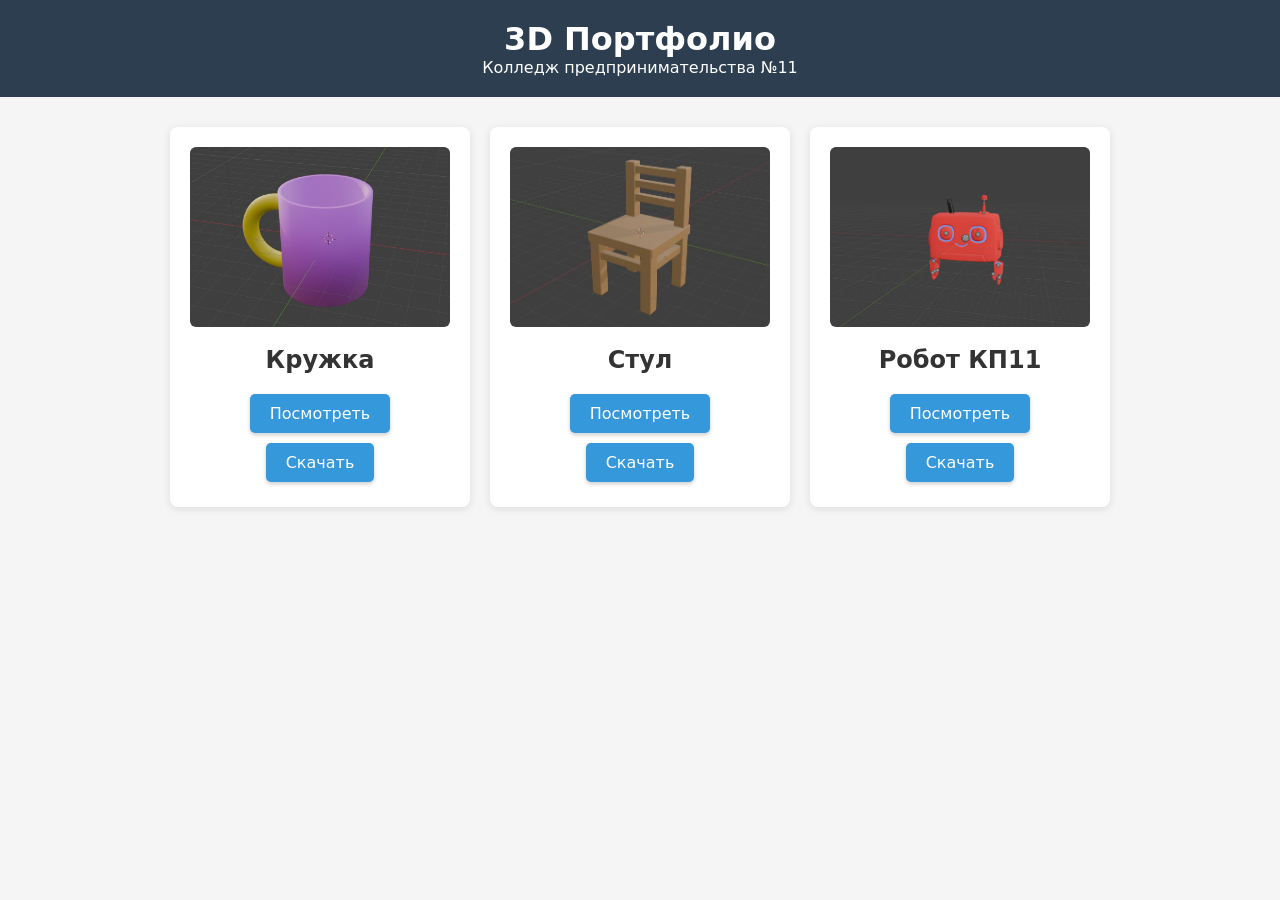
<file: index.html>
<!DOCTYPE html>
<html lang="ru">
<head>
    <meta charset="UTF-8">
    <meta name="viewport" content="width=device-width, initial-scale=1.0">
    <title>3D Портфолио - КП11</title>
    <link rel="stylesheet" href="style.css">
</head>
<body>
    <header>
        <h1>3D Портфолио</h1>
        <p>Колледж предпринимательства №11</p>
    </header>

    <main class="cards">
        <div class="card">
            <img src="img/preview1.jpg" alt="Кружка">
            <h2>Кружка</h2>
            <a href="model.html?model=models/model1.glb&name=Кружка" class="btn">Посмотреть</a>
            <a href="models/model1.glb" download class="btn">Скачать</a>
        </div>

        <div class="card">
            <img src="img/preview2.jpg" alt="Стул">
            <h2>Стул</h2>
            <a href="model.html?model=models/model2.glb&name=Стул" class="btn">Посмотреть</a>
            <a href="models/model2.glb" download class="btn">Скачать</a>
        </div>

        <div class="card">
            <img src="img/preview3.jpg" alt="Робот">
            <h2>Робот КП11</h2>
            <a href="model.html?model=models/model3.glb&name=Робот КП11" class="btn">Посмотреть</a>
            <a href="models/model3.glb" download class="btn">Скачать</a>
        </div>
    </main>
</body>
</html>
</file>
<file: style.css>
* { margin: 0; padding: 0; box-sizing: border-box; }

body {
    font-family: system-ui, sans-serif;
    background: #f5f5f5;
    color: #333;
}

header {
    background: #2c3e50;
    color: white;
    padding: 20px;
    text-align: center;
}

.cards {
    display: grid;
    grid-template-columns: repeat(auto-fit, minmax(250px, 1fr));
    gap: 20px;
    padding: 30px;
    max-width: 1000px;
    margin: 0 auto;
}

.card {
    background: white;
    border-radius: 8px;
    padding: 20px;
    text-align: center;
    box-shadow: 0 2px 8px rgba(0,0,0,0.1);
}

.card img {
    width: 100%;
    height: 180px;
    object-fit: cover;
    border-radius: 6px;
}

.card h2 { margin: 15px 0; }

.btn {
    display: inline-block;
    padding: 10px 20px;
    margin: 5px;
    background: #3498db;
    color: white;
    text-decoration: none;
    border-radius: 5px;
    box-shadow: 0 2px 4px rgba(0,0,0,0.2);
}

.btn:hover { background: #2980b9; }

.viewer-page {
    max-width: 800px;
    margin: 30px auto;
    padding: 20px;
    text-align: center;
}

model-viewer {
    width: 100%;
    height: 400px;
    background: white;
    border-radius: 8px;
    box-shadow: 0 2px 8px rgba(0,0,0,0.1);
}

/* Адаптивность: на телефонах всё в одну колонку */
@media (max-width: 600px) {
    .cards { padding: 15px; gap: 15px; }
    model-viewer { height: 300px; }
    .btn { display: block; margin: 10px auto; }
}
</file>
<file: style_ai.css>
* { margin: 0; padding: 0; box-sizing: border-box; }

body {
    font-family: system-ui, sans-serif;
    background: #f5f5f5;
    color: #333;
}

header {
    background: #2c3e50;
    color: white;
    padding: 20px;
    text-align: center;
}

.cards {
    display: grid;
    grid-template-columns: repeat(auto-fit, minmax(250px, 1fr));
    gap: 20px;
    padding: 30px;
    max-width: 1000px;
    margin: 0 auto;
}

.card {
    background: white;
    border-radius: 8px;
    padding: 20px;
    text-align: center;
    box-shadow: 0 2px 8px rgba(0,0,0,0.1);
}

.card img {
    width: 100%;
    height: 180px;
    object-fit: cover;
    border-radius: 6px;
}

.card h2 { margin: 15px 0; }

.btn {
    display: inline-block;
    padding: 10px 20px;
    margin: 5px;
    background: #3498db;
    color: white;
    text-decoration: none;
    border-radius: 5px;
    box-shadow: 0 2px 4px rgba(0,0,0,0.2);
}

.btn:hover { background: #2980b9; }

.viewer-page {
    max-width: 800px;
    margin: 30px auto;
    padding: 20px;
    text-align: center;
}

model-viewer {
    width: 100%;
    height: 400px;
    background: white;
    border-radius: 8px;
    box-shadow: 0 2px 8px rgba(0,0,0,0.1);
}

/* Адаптивность: на телефонах всё в одну колонку */
@media (max-width: 600px) {
    .cards { padding: 15px; gap: 15px; }
    model-viewer { height: 300px; }
    .btn { display: block; margin: 10px auto; }
}
</file>
